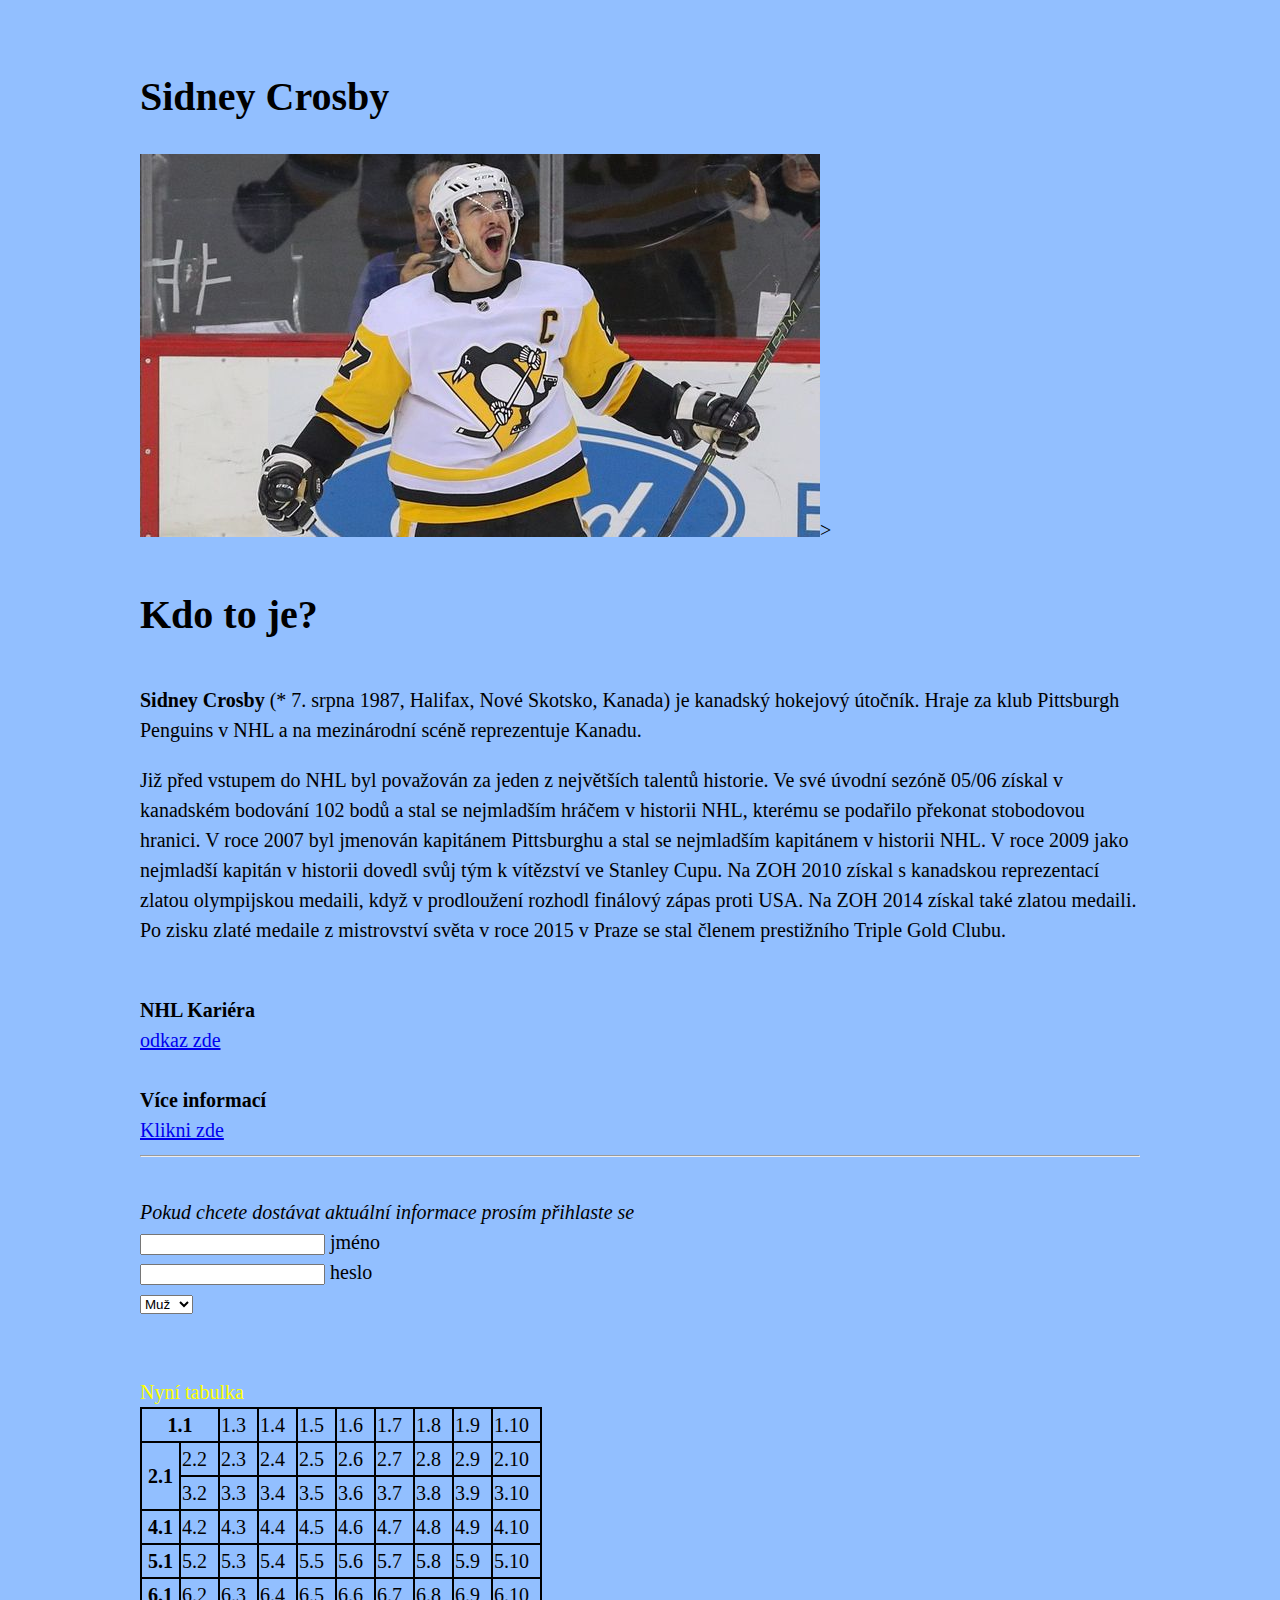
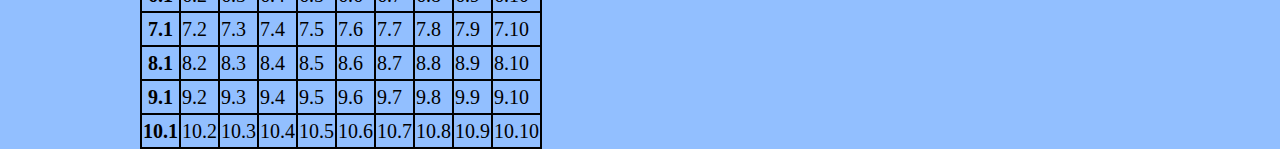
<file: index.html>
<!DOCTYPE html>
<html lang="en">
  <head>
   <title>Sidney Crosby</title>
   <link href="css.css" rel="stylesheet">
  </head>
 <body style="background-color: #92BFFF; color: black;">
     <h1>Sidney Crosby</h1>
     <img src="Crosby.jpg" alt="crosby">>
     <h3> Kdo to je?</h3>

     <b>Sidney Crosby </b>(* 7. srpna 1987, Halifax, Nové Skotsko, Kanada) je kanadský hokejový útočník. Hraje za klub Pittsburgh Penguins v NHL a na mezinárodní scéně reprezentuje Kanadu.
     <p>
     Již před vstupem do NHL byl považován za jeden z největších talentů historie. Ve své úvodní sezóně 05/06 získal v kanadském bodování 102 bodů a stal se nejmladším hráčem v historii NHL, kterému se podařilo překonat stobodovou hranici. V roce 2007 byl jmenován kapitánem Pittsburghu a stal se nejmladším kapitánem v historii NHL. V roce 2009 jako nejmladší kapitán v historii dovedl svůj tým k vítězství ve Stanley Cupu. Na ZOH 2010 získal s kanadskou reprezentací zlatou olympijskou medaili, když v prodloužení rozhodl finálový zápas proti USA. Na ZOH 2014 získal také zlatou medaili. Po zisku zlaté medaile z mistrovství světa v roce 2015 v Praze se stal členem prestižního Triple Gold Clubu.
     </p>
     <br>
    <b> NHL Kariéra </b>
    <br> <a href="index2.php">odkaz zde</a> 
    <br>
    <br>
     <b> Více informací</b>
    <br>
     <a href="https://cs.wikipedia.org/wiki/Sidney_Crosby">Klikni zde</a>
     <hr>
     <br>
     <i>Pokud chcete dostávat aktuální informace prosím přihlaste se </i>
     <br>
     <input type = text> jméno
     <br>
     <input type = password> heslo
     <br>
     <select name = pohlaví>
         <option value = 1> Muž
         <option value = 2> Žena
     </select>
     <br>
     <br>
     <br>
     <span style="color: yellow;">Nyní tabulka</span>
     
     <table>
     <tr> <th colspan="2">1.1</th> <td>1.3</td> <td>1.4</td> <td>1.5</td> <td>1.6</td> <td>1.7</td> <td>1.8</td> <td>1.9</td> <td>1.10</td></tr>
     <tr> <th rowspan="2">2.1</th> <td>2.2</td> <td>2.3</td> <td>2.4</td> <td>2.5</td> <td>2.6</td> <td>2.7</td> <td>2.8</td> <td>2.9</td> <td>2.10</td></tr>
     <tr> <td>3.2</td> <td>3.3</td> <td>3.4</td> <td>3.5</td> <td>3.6</td> <td>3.7</td> <td>3.8</td> <td>3.9</td> <td>3.10</td></tr>
     <tr> <th>4.1</th> <td>4.2</td> <td>4.3</td> <td>4.4</td> <td>4.5</td> <td>4.6</td> <td>4.7</td> <td>4.8</td> <td>4.9</td> <td>4.10</td></tr>
     <tr> <th>5.1</th> <td>5.2</td> <td>5.3</td> <td>5.4</td> <td>5.5</td> <td>5.6</td> <td>5.7</td> <td>5.8</td> <td>5.9</td> <td>5.10</td></tr>
     <tr> <th>6.1</th> <td>6.2</td> <td>6.3</td> <td>6.4</td> <td>6.5</td> <td>6.6</td> <td>6.7</td> <td>6.8</td> <td>6.9</td> <td>6.10</td></tr>
     <tr> <th>7.1</th> <td>7.2</td> <td>7.3</td> <td>7.4</td> <td>7.5</td> <td>7.6</td> <td>7.7</td> <td>7.8</td> <td>7.9</td> <td>7.10</td></tr>
     <tr> <th>8.1</th> <td>8.2</td> <td>8.3</td> <td>8.4</td> <td>8.5</td> <td>8.6</td> <td>8.7</td> <td>8.8</td> <td>8.9</td> <td>8.10</td></tr> 
     <tr> <th>9.1</th> <td>9.2</td> <td>9.3</td> <td>9.4</td> <td>9.5</td> <td>9.6</td> <td>9.7</td> <td>9.8</td> <td>9.9</td> <td>9.10</td></tr>
     <tr> <th>10.1</th> <td>10.2</td> <td>10.3</td> <td>10.4</td> <td>10.5</td> <td>10.6</td> <td>10.7</td> <td>10.8</td> <td>10.9</td> <td>10.10</td></tr>
     </table>
    
 </body>
</html>
</file>
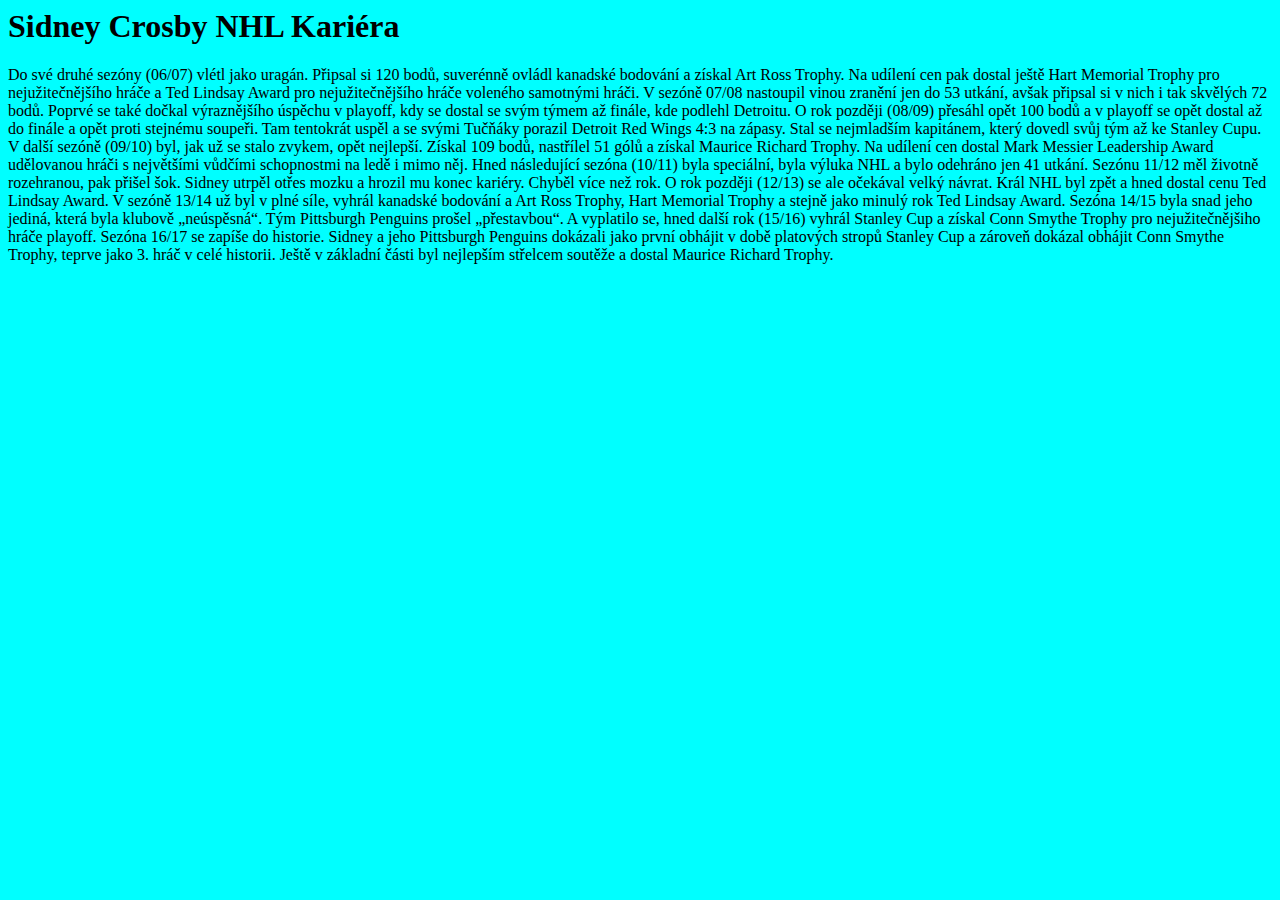
<file: index2.html>
<html>
 <head>
   <title>Kariéra NHL</title>
   <body style="background-color: aqua; color: black;">
 </head>
 <body>
   <h1>Sidney Crosby NHL Kariéra</h1>
   Do své druhé sezóny (06/07) vlétl jako uragán. Připsal si 120 bodů, suverénně ovládl kanadské bodování a získal Art Ross Trophy. Na udílení cen pak dostal ještě Hart Memorial Trophy pro nejužitečnějšího hráče a Ted Lindsay Award pro nejužitečnějšího hráče voleného samotnými hráči. V sezóně 07/08 nastoupil vinou zranění jen do 53 utkání, avšak připsal si v nich i tak skvělých 72 bodů. Poprvé se také dočkal výraznějšího úspěchu v playoff, kdy se dostal se svým týmem až finále, kde podlehl Detroitu. O rok později (08/09) přesáhl opět 100 bodů a v playoff se opět dostal až do finále a opět proti stejnému soupeři. Tam tentokrát uspěl a se svými Tučňáky porazil Detroit Red Wings 4:3 na zápasy. Stal se nejmladším kapitánem, který dovedl svůj tým až ke Stanley Cupu. V další sezóně (09/10) byl, jak už se stalo zvykem, opět nejlepší. Získal 109 bodů, nastřílel 51 gólů a získal Maurice Richard Trophy. Na udílení cen dostal Mark Messier Leadership Award udělovanou hráči s největšími vůdčími schopnostmi na ledě i mimo něj. Hned následující sezóna (10/11) byla speciální, byla výluka NHL a bylo odehráno jen 41 utkání. Sezónu 11/12 měl životně rozehranou, pak přišel šok. Sidney utrpěl otřes mozku a hrozil mu konec kariéry. Chyběl více než rok. O rok později (12/13) se ale očekával velký návrat. Král NHL byl zpět a hned dostal cenu Ted Lindsay Award. V sezóně 13/14 už byl v plné síle, vyhrál kanadské bodování a Art Ross Trophy, Hart Memorial Trophy a stejně jako minulý rok Ted Lindsay Award. Sezóna 14/15 byla snad jeho jediná, která byla klubově „neúspěsná“. Tým Pittsburgh Penguins prošel „přestavbou“. A vyplatilo se, hned další rok (15/16) vyhrál Stanley Cup a získal Conn Smythe Trophy pro nejužitečnějšiho hráče playoff. Sezóna 16/17 se zapíše do historie. Sidney a jeho Pittsburgh Penguins dokázali jako první obhájit v době platových stropů Stanley Cup a zároveň dokázal obhájit Conn Smythe Trophy, teprve jako 3. hráč v celé historii. Ještě v základní části byl nejlepším střelcem soutěže a dostal Maurice Richard Trophy.
 </body>
</html>
</file>
<file: css.css>
html {
    background: #92BFFF;
}

h3 {
    font-size: 40px;
}

body {
    color: black;
    background: #fff;
    font-family: "calibri";
    font-size:20px;
    line-height: 1.5;
    max-width: 1000px;
    padding-top: 40px;
    padding-left: 50px;
    padding-right: 50px;
    margin: 0 auto;
}

header{
    display: table;
    width: 100%;

    
}

#lista li{
     list-style: none;
     float: right;
     margin-left: 50px;
}

#lista {
  margin: 0;
  padding: 0;
  top: 0;
  padding-right: 10px;
}

.listacela{
   border: solid black 2.5px;
}

#sidney{
    font-size:40px;
    float: left;
    margin: 30px;
 
 } 
 

.informace{
   padding-left: 20px;
   
}   
   
table {
  border-collapse: collapse;
  width: 25%;
  height: 10px;
}
table, th, td {
  border: 2px solid black;
}

.link:link {
    color:seagreen;
}

.link:visited{
    color: red; 
}

#fotka{
    border: 10px solid #92BFFF;
    height: 500px;
    width: 95%;
}

.heslatabulka {
    border:1px;
    background-color: #DED87D; 
    width: 25%;
    margin-top: 20px;
    margin-left: 37%;

}


#tlacitko{
    padding-left: 90px;
    
}

.nahoru{
    width: 80px;
    height: 50px;
    background-color: #fff;
    margin-left: 1150px;
    position: fixed;
    border: 3px solid black;
    padding-bottom: 30px;
}

.nahoru2{
     text-align: center;
}

h4 {
    font-size: 20px;
}

#nynitabulka{
    color: yellow;
}

#uprostred{
    padding-left: 420px;
}
#uprostred2{
    padding-left: 250px;
}

.NHL {
    padding-left: 50px;
    list-style: none;
    
}
</file>
